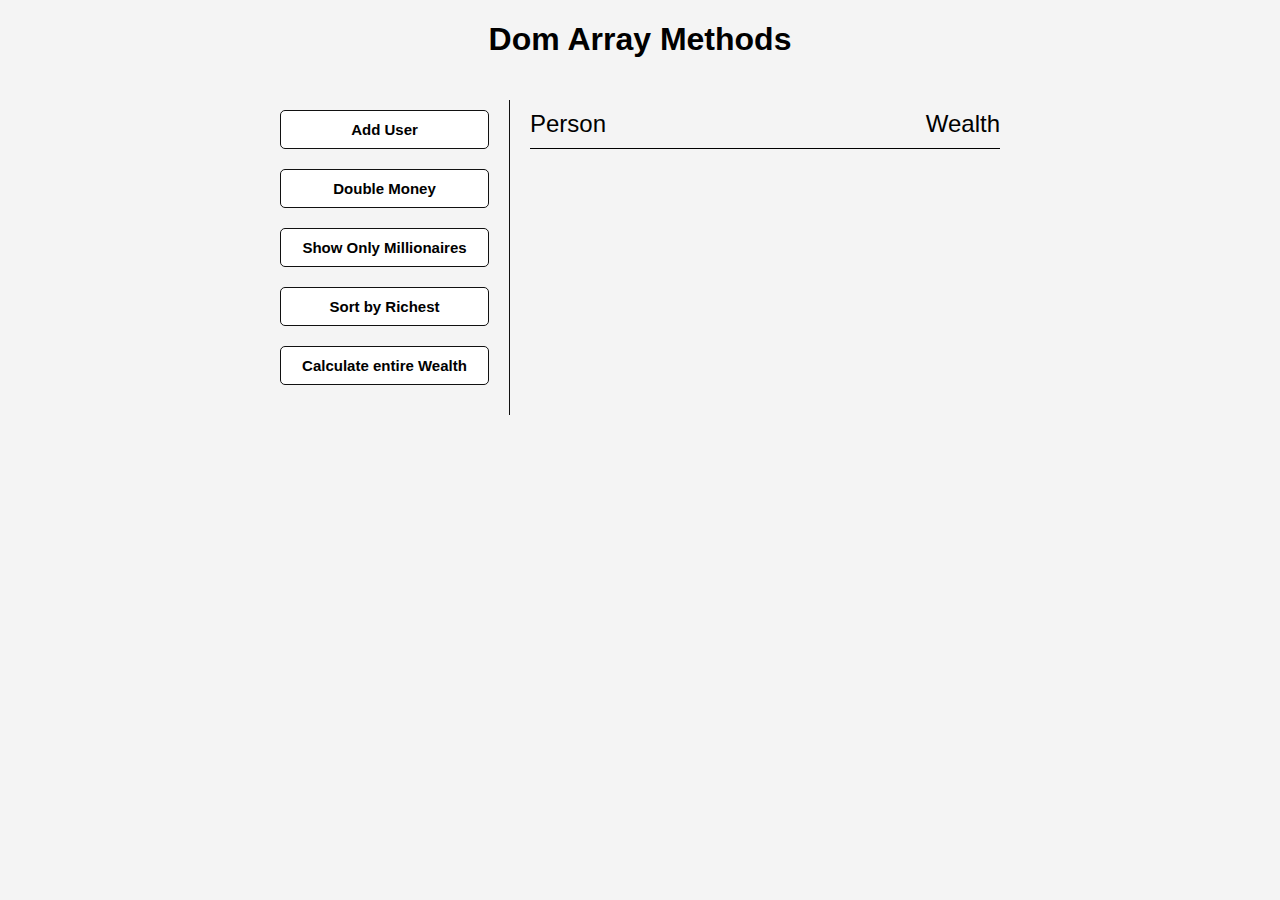
<file: Array Methods - In Vanilla Javascript/index.html>
<!DOCTYPE html>
<html lang="en">
  <head>
    <meta charset="UTF-8" />
    <meta name="viewport" content="width=device-width, initial-scale=1.0" />
    <meta http-equiv="X-UA-Compatible" content="ie=edge" />
    <title>Dom Array Methods</title>
    <link rel="stylesheet" href="./style.css"/>
  </head>
  <body>
    <h1>Dom Array Methods</h1>
    <div class="container">
      <aside>
        <button id="add-user">Add User</button>
        <button id="double">Double Money</button>
        <button id="show-millionaires">Show Only Millionaires</button>
        <button id="sort">Sort by Richest</button>
        <button id="calculate-wealth">Calculate entire Wealth</button>
      </aside>
      <main id="main">
        <h2><strong>Person</strong> Wealth</h2>
      </main>
    </div>
    <script src="./script.js"></script>
  </body>
</html>
</file>
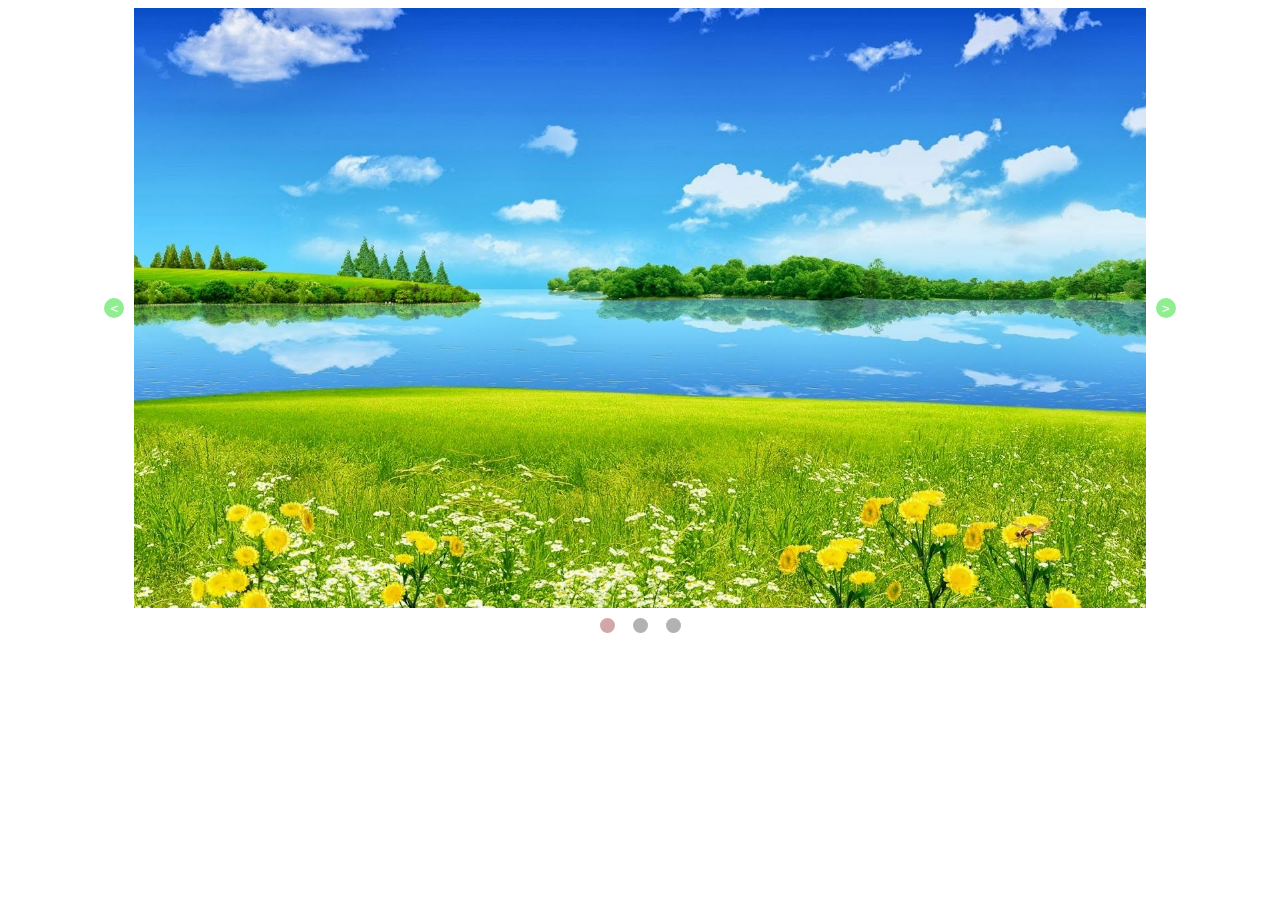
<file: Carousel - In Vanilla Javascript/index.html>
<!DOCTYPE html>
<html lang="en">
<head>
    <meta charset="UTF-8">
    <meta name="viewport" content="width=device-width, initial-scale=1.0">
    <title>Document</title>
    <link rel="stylesheet" href="style.css">
</head>
<body>
    <div class="carousel">
        <button class="carousel_button carousel_button--left"></button>
            <div class="carousel_track-container">
                <ul class="carousel_track">
                    <li class="carouse_slide current-slide">
                        <img class="carousel_image" src="slide1.jpg" alt="loading.."></img>
                    </li>
                    <li class="carouse_slide">
                        <img class="carousel_image" src="slide2.jpg" alt="loading.."></img>
                    </li>
                    <li class="carouse_slide">
                        <img class="carousel_image" src="slide3.jpg" alt="loading.."></img>
                    </li>
                </ul>
            </div>
        <button class="carousel_button carousel_button--right"></button>

        <div class="carousel_nav">
            <button class="carousel_indicator current-slide"></button>
            <button class="carousel_indicator"></button>
            <button class="carousel_indicator"></button>
        </div>
    </div>
    <script src="./index.js"></script>
</body>
</html>
</file>
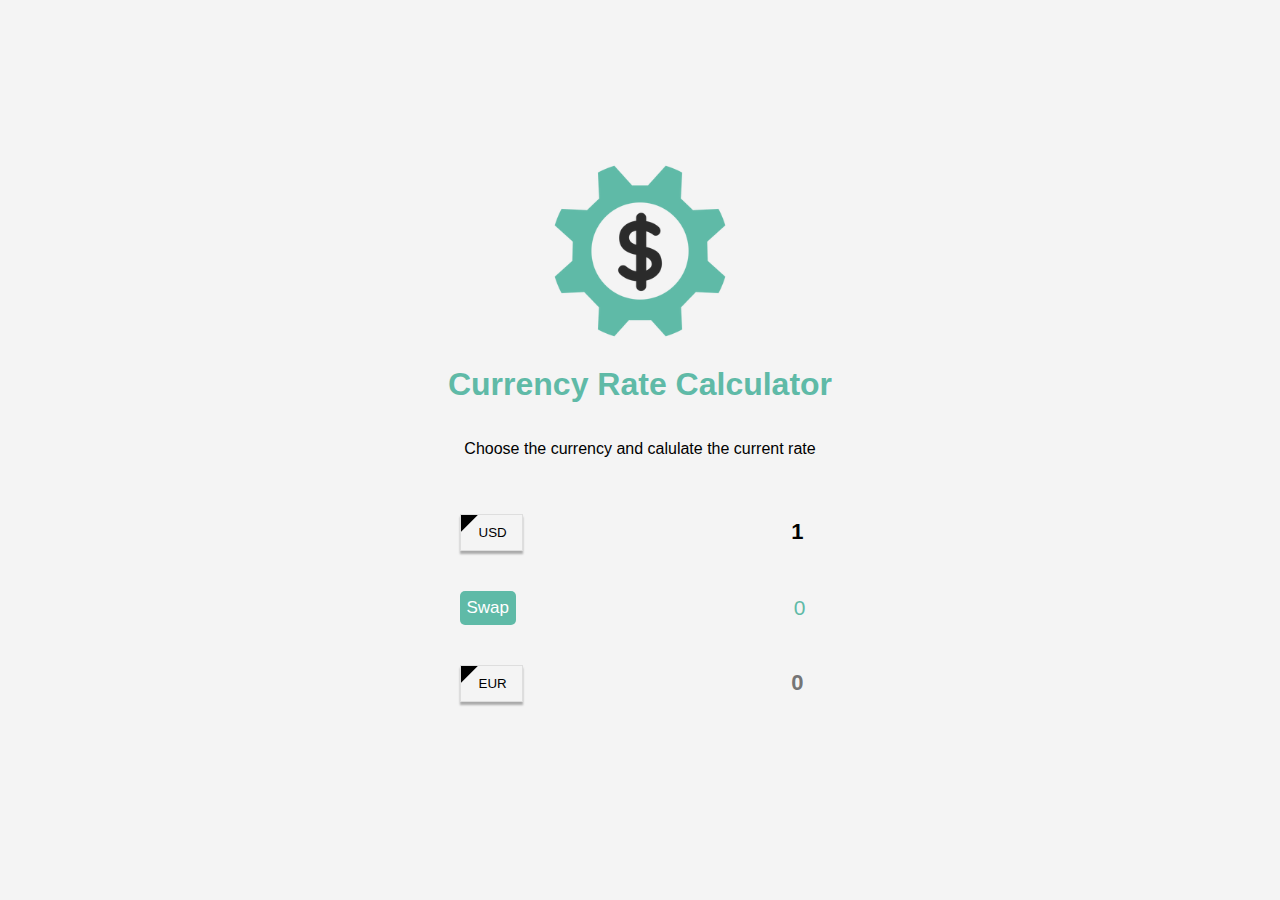
<file: Currency Rate Calculator - In Vanilla Javascript/index.html>
<!DOCTYPE html>
<html lang="en">
  <head>
    <meta charset="UTF-8" />
    <meta name="viewport" content="width=device-width, initial-scale=1.0" />
    <meta http-equiv="X-UA-Compatible" content="ie=edge" />
    <title>Exchange Calculator</title>
    <link rel="stylesheet" href="style.css" />
  </head>
  <body>
    <img src="./img/money.png" alt="" class="money-img" />
    <h1>Currency Rate Calculator</h1>
    <p>Choose the currency and calulate the current rate</p>

    <div class="container">
      <div class="currency">
        <select id="currency-one">
          <option value="AED">AED</option>
          <option value="ARS">ARS</option>
          <option value="AUD">AUD</option>
          <option value="BGN">BGN</option>
          <option value="BRL">BRL</option>
          <option value="BSD">BSD</option>
          <option value="CAD">CAD</option>
          <option value="CHF">CHF</option>
          <option value="CLP">CLP</option>
          <option value="CNY">CNY</option>
          <option value="COP">COP</option>
          <option value="CZK">CZK</option>
          <option value="DKK">DKK</option>
          <option value="DOP">DOP</option>
          <option value="EGP">EGP</option>
          <option value="EUR">EUR</option>
          <option value="FJD">FJD</option>
          <option value="GBP">GBP</option>
          <option value="GTQ">GTQ</option>
          <option value="HKD">HKD</option>
          <option value="HRK">HRK</option>
          <option value="HUF">HUF</option>
          <option value="IDR">IDR</option>
          <option value="ILS">ILS</option>
          <option value="INR">INR</option>
          <option value="ISK">ISK</option>
          <option value="JPY">JPY</option>
          <option value="KRW">KRW</option>
          <option value="KZT">KZT</option>
          <option value="MXN">MXN</option>
          <option value="MYR">MYR</option>
          <option value="NOK">NOK</option>
          <option value="NZD">NZD</option>
          <option value="PAB">PAB</option>
          <option value="PEN">PEN</option>
          <option value="PHP">PHP</option>
          <option value="PKR">PKR</option>
          <option value="PLN">PLN</option>
          <option value="PYG">PYG</option>
          <option value="RON">RON</option>
          <option value="RUB">RUB</option>
          <option value="SAR">SAR</option>
          <option value="SEK">SEK</option>
          <option value="SGD">SGD</option>
          <option value="THB">THB</option>
          <option value="TRY">TRY</option>
          <option value="TWD">TWD</option>
          <option value="UAH">UAH</option>
          <option value="USD" selected>USD</option>
          <option value="UYU">UYU</option>
          <option value="VND">VND</option>
          <option value="ZAR">ZAR</option>
        </select>
        <input type="number" id="amount-one" placeholder="0" value="1" />
      </div>

      <div class="swap-rate-container">
        <button class="btn" id="swap">
          Swap
        </button>
        <div class="rate" id="rate">0</div>
      </div>

      <div class="currency">
        <select id="currency-two">
          <option value="AED">AED</option>
          <option value="ARS">ARS</option>
          <option value="AUD">AUD</option>
          <option value="BGN">BGN</option>
          <option value="BRL">BRL</option>
          <option value="BSD">BSD</option>
          <option value="CAD">CAD</option>
          <option value="CHF">CHF</option>
          <option value="CLP">CLP</option>
          <option value="CNY">CNY</option>
          <option value="COP">COP</option>
          <option value="CZK">CZK</option>
          <option value="DKK">DKK</option>
          <option value="DOP">DOP</option>
          <option value="EGP">EGP</option>
          <option value="EUR" selected>EUR</option>
          <option value="FJD">FJD</option>
          <option value="GBP">GBP</option>
          <option value="GTQ">GTQ</option>
          <option value="HKD">HKD</option>
          <option value="HRK">HRK</option>
          <option value="HUF">HUF</option>
          <option value="IDR">IDR</option>
          <option value="ILS">ILS</option>
          <option value="INR">INR</option>
          <option value="ISK">ISK</option>
          <option value="JPY">JPY</option>
          <option value="KRW">KRW</option>
          <option value="KZT">KZT</option>
          <option value="MXN">MXN</option>
          <option value="MYR">MYR</option>
          <option value="NOK">NOK</option>
          <option value="NZD">NZD</option>
          <option value="PAB">PAB</option>
          <option value="PEN">PEN</option>
          <option value="PHP">PHP</option>
          <option value="PKR">PKR</option>
          <option value="PLN">PLN</option>
          <option value="PYG">PYG</option>
          <option value="RON">RON</option>
          <option value="RUB">RUB</option>
          <option value="SAR">SAR</option>
          <option value="SEK">SEK</option>
          <option value="SGD">SGD</option>
          <option value="THB">THB</option>
          <option value="TRY">TRY</option>
          <option value="TWD">TWD</option>
          <option value="UAH">UAH</option>
          <option value="USD">USD</option>
          <option value="UYU">UYU</option>
          <option value="VND">VND</option>
          <option value="ZAR">ZAR</option>
        </select>
        <input type="number" id="amount-two" placeholder="0" />
      </div>
    </div>

    <script src="./script.js"></script>
  </body>
</html>
</file>
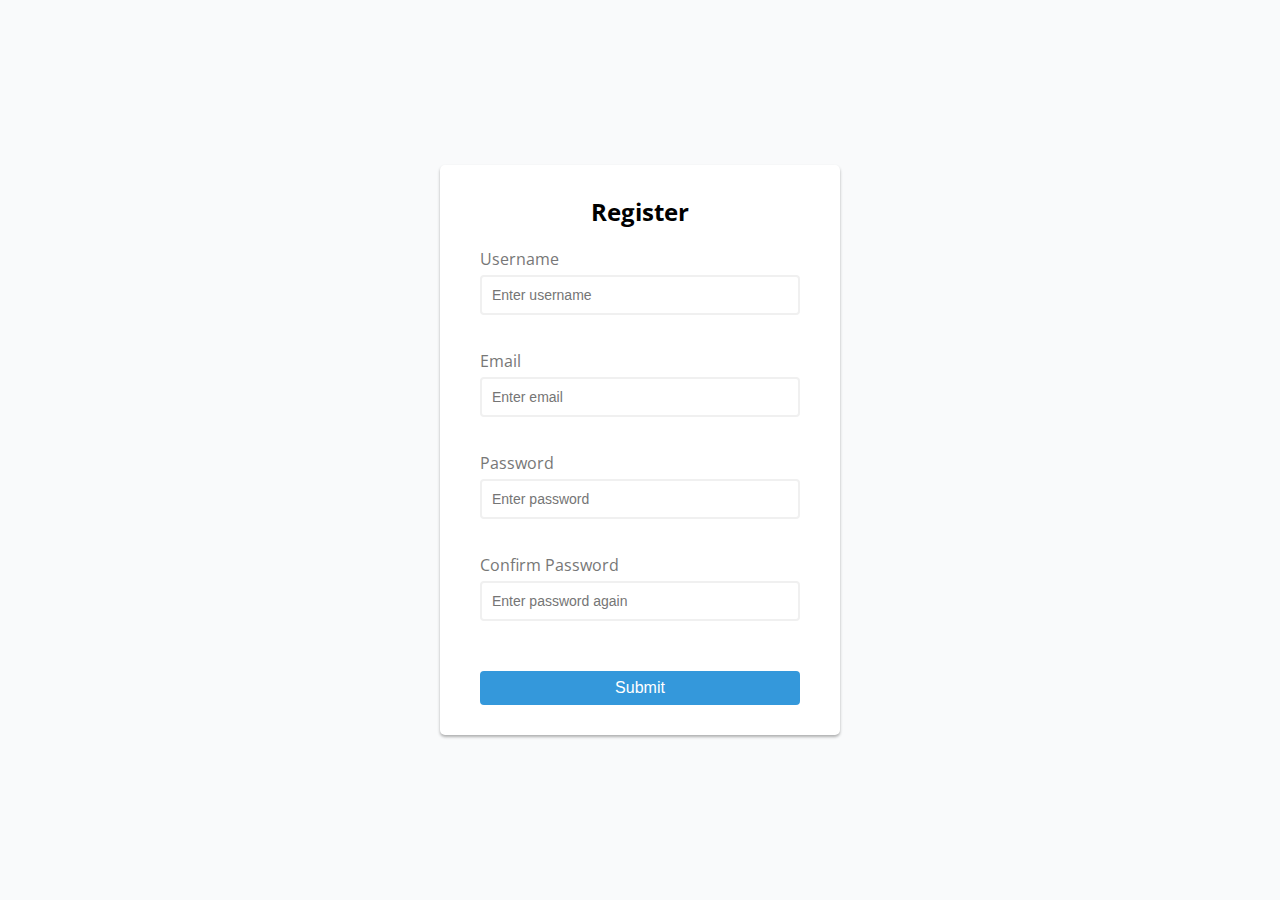
<file: Forms Validation - In Vanilla Javascript/index.html>
<!DOCTYPE html>
<html lang="en">
<head>
    <meta charset="UTF-8">
    <meta name="viewport" content="width=device-width, initial-scale=1.0">
    <meta http-equiv="X-UA-Compatible" content="ie=edge">
    <title>Form Validation</title>
    <link rel="stylesheet" href="./style.css"></link>
</head>
<body>
    <div class="container">
        <form id="form" class="form">
            <h2>Register</h2>
            <div class="form-control">
                <label for="username">Username</label>
                <input type="text" id="username" placeholder="Enter username">
                <small>Error Message</small>
            </div>
            <div class="form-control">
                <label for="email">Email</label>
                <input type="text" id="email" placeholder="Enter email">
                <small>Error Message</small>
            </div>
            <div class="form-control">
                <label for="password">Password</label>
                <input type="text" id="password" placeholder="Enter password">
                <small>Error Message</small>
            </div>
            <div class="form-control">
                <label for="password2">Confirm Password</label>
                <input type="text" id="ConfirmPassword" placeholder="Enter password again">
                <small>Error Message</small>
            </div>
            <button> Submit </button>
        </form>
    </div>
    <script src="./script.js"></script>
</body>
</html>
</file>
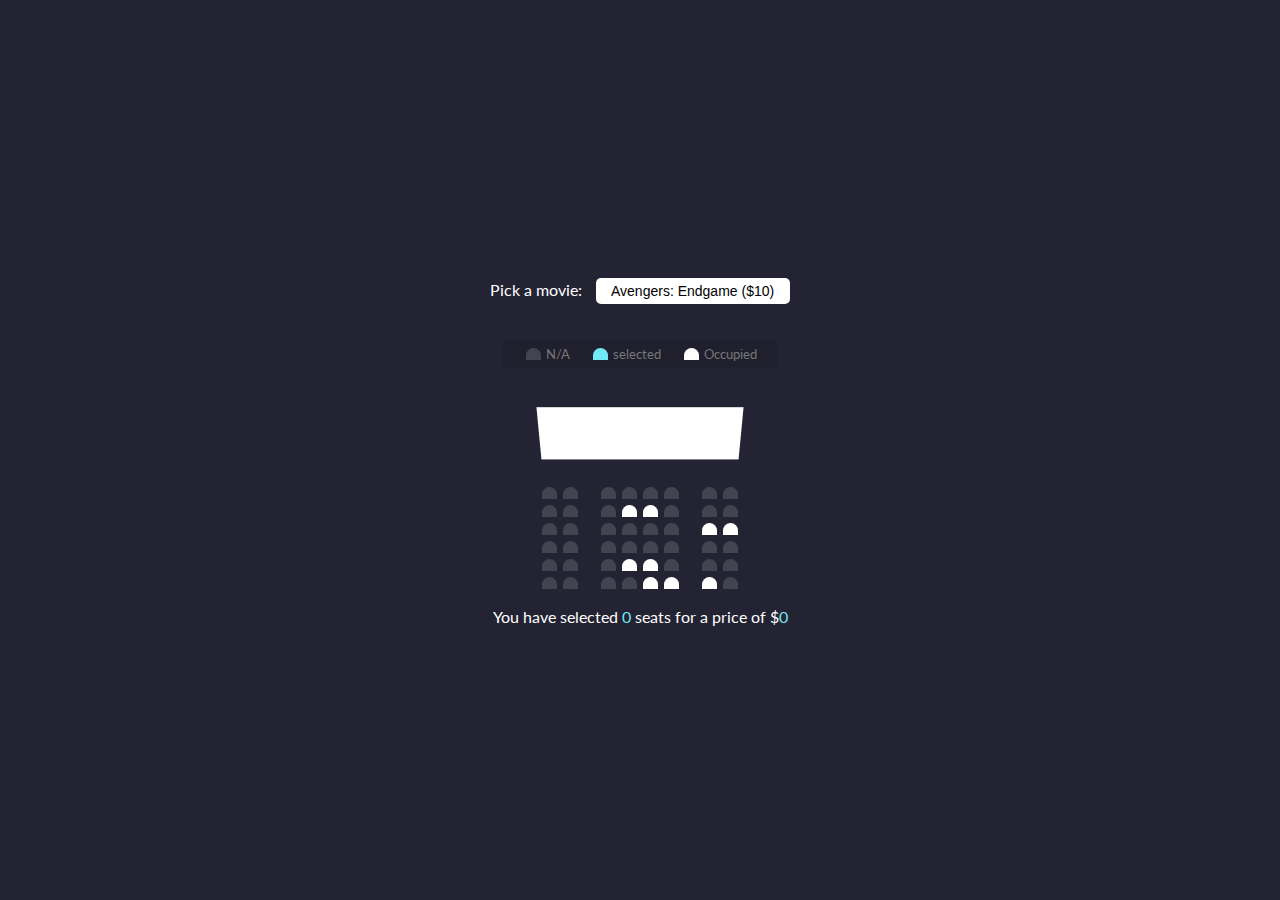
<file: Movie Seat Booking - In Vanilla Javascript/index.html>
<!DOCTYPE html>
<html lang="en">
  <head>
    <meta charset="UTF-8" />
    <meta name="viewport" content="width=device-width, initial-scale=1.0" />
    <meta http-equiv="X-UA-Compatible" content="ie=edge" />
    <title>Movie Seat Booking</title>
    <link rel="stylesheet" href="./style.css" />
  </head>
  <body>
    <div class="movie-container">
      <label>Pick a movie:</label>
      <select id="movie">
        <option value="10">Avengers: Endgame ($10)</option>
        <option value="12">Joker ($12)</option>
        <option value="8">Toy Story 4 ($8)</option>
        <option value="9">The Lion King ($9)</option>
      </select>
    </div>

    <ul class="showcase">
      <li>
        <div class="seat"></div>
        <small>N/A</small>
      </li>
      <li>
        <div class="seat selected"></div>
        <small>selected</small>
      </li>
      <li>
        <div class="seat occupied"></div>
        <small>Occupied</small>
      </li>
    </ul>

    <div class="container">
      <div class="screen"></div>

      <div class="row">
        <div class="seat"></div>
        <div class="seat"></div>
        <div class="seat"></div>
        <div class="seat"></div>
        <div class="seat"></div>
        <div class="seat"></div>
        <div class="seat"></div>
        <div class="seat"></div>
      </div>
      <div class="row">
        <div class="seat"></div>
        <div class="seat"></div>
        <div class="seat"></div>
        <div class="seat occupied"></div>
        <div class="seat occupied"></div>
        <div class="seat"></div>
        <div class="seat"></div>
        <div class="seat"></div>
      </div>
      <div class="row">
        <div class="seat"></div>
        <div class="seat"></div>
        <div class="seat"></div>
        <div class="seat"></div>
        <div class="seat"></div>
        <div class="seat"></div>
        <div class="seat occupied"></div>
        <div class="seat occupied"></div>
      </div>
      <div class="row">
        <div class="seat"></div>
        <div class="seat"></div>
        <div class="seat"></div>
        <div class="seat"></div>
        <div class="seat"></div>
        <div class="seat"></div>
        <div class="seat"></div>
        <div class="seat"></div>
      </div>
      <div class="row">
        <div class="seat"></div>
        <div class="seat"></div>
        <div class="seat"></div>
        <div class="seat occupied"></div>
        <div class="seat occupied"></div>
        <div class="seat"></div>
        <div class="seat"></div>
        <div class="seat"></div>
      </div>
      <div class="row">
        <div class="seat"></div>
        <div class="seat"></div>
        <div class="seat"></div>
        <div class="seat"></div>
        <div class="seat occupied"></div>
        <div class="seat occupied"></div>
        <div class="seat occupied"></div>
        <div class="seat"></div>
      </div>
    </div>

    <p class="text">
      You have selected <span id="count">0</span> seats for a price of 
      $<span id="total">0</span>
    </p>

    <script src="./script.js"></script>
  </body>
</html>
</file>
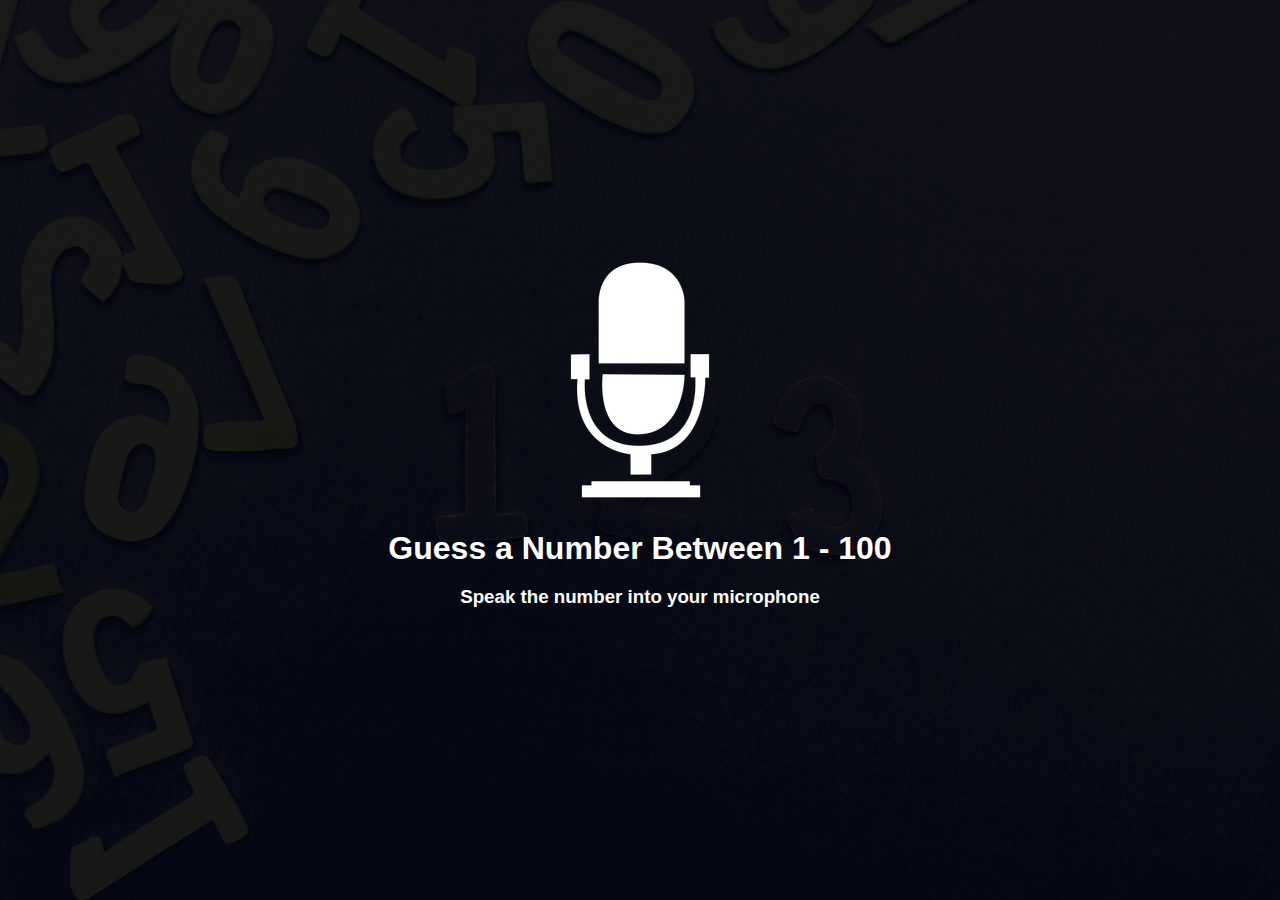
<file: Speak Guessing Number - In Vanilla Javascript/index.html>
<!DOCTYPE html>
<html lang="en">
<head>
    <meta charset="UTF-8">
    <meta name="viewport" content="width=device-width, initial-scale=1.0">
    <meta http-equiv="X-UA-Compatible" content="ie=edge">
    <title>Speak Number Guess</title>
    <link rel="stylesheet" href="style.css">
</head>
<body>
    <img src="img/mic.png" alt="Speak">
    <h1>Guess a Number Between 1 - 100</h1>
    <h3>Speak the number into your microphone</h3>

    <div id="msg" class="msg">
    </div>

    <script src="./script.js"></script>
</body>
</html>
</file>
<file: Array Methods - In Vanilla Javascript/style.css>
*{
    box-sizing: border-box;
    font-family: Arial, Helvetica, sans-serif;
}

body{
    background: #f4f4f4;
    display: flex;
    flex-direction: column;
    min-height: 100vh;
    align-items: center;
    margin: 0;
}

.container{
    display: flex;
    padding: 20px;
    margin: 0 auto;
    width: 800px;
    max-width: 100%;
}

aside{
    padding: 10px 20px;
    width: 250px;
    border-right: 1px solid #111111;
}

button{
    display: block;
    width: 100%;
    border: 1px solid #111111;
    background-color: #ffff;
    border-radius: 5px;
    cursor: pointer;
    font-size: 15px;
    margin-bottom: 20px ;
    font-weight: 550;
    padding: 10px;
    outline: none;
}


main{
    flex: 1;
    padding: 10px 20px;
}


h2{
   border-bottom: 1px solid #000;
   padding-bottom: 10px;
   display: flex;
   justify-content: space-between;
   font-weight: 300;
   margin: 0px;     
}

h3{
    background-color: #ffff;
    border-bottom: 1px solid #000;
    padding: 10px 4px;
    display: flex;
    justify-content: space-between;
    font-weight: 300;
    margin: 0px; 
}


.person{
    display: flex;
    justify-content: space-between;
    font-size: 20px;
    margin: 10px;
}
</file>
<file: Carousel - In Vanilla Javascript/style.css>
.carousel{
  width: 80%;
  margin: 0 auto;
  position: relative;
  height: 600px;
}

.carousel_image{
    width: 100%;
    height: 100%;
    object-fit: cover;
}

.carousel_track-container{
    background: lightgreen;
    height: 100%;
    position: relative;
    overflow: hidden;
}

.carousel_track{
    list-style: none;
    padding: 0;
    margin: 0;
    position: relative;
    height: 100%;
    transition: transform 250ms ease-in;
}

.carouse_slide{
    position: absolute;
    top: 0;
    bottom: 0;
    width: 100%;
}

.carousel_button{
    position: absolute;
    top: 50%;
    transform: translateY(-50%);
}

.carousel_button{
    background: lightgreen;
    border-radius: 50%;
    border: none;
    cursor: pointer;
    color: white;
    outline: none;
    width: 20px;
    height: 20px;
}

.carousel_button--left{
    left: -30px;
}
.carousel_button--left::after{
    content: '<';    
}
.carousel_button--right::after{
    content: '>';
}
.carousel_button--right{
    right: -30px;
}

.carousel_nav{
    /* background: pink; */
    display: flex;
    justify-content: center;
    padding: 10px 0;
}

.carousel_indicator{
    border: 0;
    background: rgba(0, 0, 0, 0.3);
    border-radius: 50%;
    width: 15px;
    height: 15px;
    outline: none;
    margin: 0 9px;
}

.carousel_indicator.current-slide{
    background: rgba(196, 138, 138, 0.75);
}
</file>
<file: Currency Rate Calculator - In Vanilla Javascript/style.css>
:root {
  --primary-color: #5fbaa7;
}

* {
  box-sizing: border-box;
}

body {
  background-color: #f4f4f4;
  font-family: Arial, Helvetica, sans-serif;
  display: flex;
  justify-content: center;
  align-items: center;
  height: 100vh;
  flex-direction: column;
  margin: 0;
  padding: 20px;
}

h1 {
  color: var(--primary-color);
}

p {
  text-align: center;
}

.btn {
  color: #fff;
  background: var(--primary-color);
  border-color: #5fbaa7;
  border: none;
  border-radius: 5px;
  padding: 7px;
  font-size: 17px;
  outline: none;
  cursor: pointer;
}

.money-img {
  width: 15%;
}

.currency {
  padding: 40px 0;
  display: flex;
  align-items: center;
  justify-content: space-between;
}

.currency select {
  padding: 10px 12px 10px 18px;
  appearance: none;
  -moz-appearance: none;
  -webkit-appearance: none;
  border: 1px solid #dedede;
  background: transparent;
  background-image: url("data:image/svg+xml;charset=US-ASCII,%3Csvg%20xmlns%3D%22http%3A%2F%2Fwww.w3.org%2F2000%2Fsvg%22%20width%3D%22292.4%22%20height%3D%22292.4%22%3E%3Cpath%20fill%3D%22%20000002%22%20d%3D%22M287%2069.4a17.6%2017.6%200%200%200-13-5.4H18.4c-5%200-9.3%201.8-12.9%205.4A17.6%2017.6%200%200%200%200%2082.2c0%205%201.8%209.3%205.4%2012.9l128%20127.9c3.6%203.6%207.8%205.4%2012.8%205.4s9.2-1.8%2012.8-5.4L287%2095c3.5-3.5%205.4-7.8%205.4-12.8%200-5-1.9-9.2-5.5-12.8z%22%2F%3E%3C%2Fsvg%3E");
  background-position: right 10px top 48%, 0 0;
  cursor: pointer;
  outline: none;
  box-shadow: 0 3px 2px rgba(0, 0, 0, 0.3);
}

.currency input {
  border: 0;
  background: transparent;
  text-align: right;
  font-size: 22px;
  font-weight: 600;
  outline: none;
}

.swap-rate-container {
  display: flex;
  align-items: center;
  justify-content: space-between;
}

.rate {
  color: var(--primary-color);
  font-size: 21px;
  padding: 0 15px;
}
</file>
<file: Forms Validation - In Vanilla Javascript/style.css>
@import url("https://fonts.googleapis.com/css?family=Open+Sans&display=swap");

:root {
  --success-color: #2ecc71;
  --error-color: #e74c3c;
}

* {
  box-sizing: border-box;
}

body {
  background-color: #f9fafb;
  font-family: "Open Sans", sans-serif;
  display: flex;
  justify-content: center;
  align-items: center;
  min-height: 100vh;
  margin: 0;
}
.container {
  background-color: #fff;
  border-radius: 5px;
  box-shadow: 0 2px 3px rgba(0, 0, 0, 0.3);
  width: 400px;
}

h2 {
  text-align: center;
  margin: 0 0 20px 0;
}

.form {
  padding: 30px 40px;
}

.form-control {
  margin-bottom: 15px;
  padding-bottom: 20px;
  position: relative;
}

.form-control label {
  color: #777777;
  display: block;
  margin-bottom: 5px;
}

.form-control input {
  border: 2px solid #f0f0f0;
  border-radius: 4px;
  display: block;
  width: 100%;
  padding: 10px;
  font-size: 14px;
  outline: none;
}

.form-control input:focus {
  border-color: #777;
}

.form-control.success input {
  border-color: var(--success-color);
}

.form-control.error input {
  border-color: var(--error-color);
}

.form-control small {
  color: var(--error-color);
  position: absolute;
  left: 0;
  bottom: 0;
  visibility: hidden;
}

.form-control.error small {
  visibility: visible;
}

.form button {
  cursor: pointer;
  background-color: #3498db;
  border: 2px solid #3498db;
  border-radius: 4px;
  color: #fff;
  padding: 6px;
  font-size: 16px;
  margin-top: 15px;
  width: 100%;
}
</file>
<file: Movie Seat Booking - In Vanilla Javascript/style.css>
@import url('https://fonts.googleapis.com/css?family=Lato&display=swap');

*{
    box-sizing: border-box;
}

body {
    background-color: #242333;
    display: flex;
    flex-direction: column;
    color: #ffffff;
    justify-content: center;
    align-items: center;
    min-height: 100vh;
    font-family: 'Lato', sans-serif;
    margin: 0;
}

.movie-container{
  margin: 20px 0;  
}

.movie-container select{
    background-color: #ffffff;
    border: 0;
    border-radius: 5px;
    padding: 5px 15px;
    appearance: none;
    -webkit-appearance: none;
    -moz-appearance: none;
    font-size: 14px;
    margin-left: 10px;
    outline: none;
}

.container{
    perspective: 1000px;
    margin-bottom: 10px;
}

.seat{
    background-color: #444451;
    height: 12px;
    width: 15px;
    margin: 3px;;
    border-top-left-radius: 10px;
    border-top-right-radius: 10px;
}

.seat.selected{
    background-color: #6feaf6;
}

.seat.occupied{
    background-color: #ffffff;
}

.seat:nth-of-type(2){
    margin-right: 20px;
}

.seat:nth-last-of-type(2){
    margin-left: 20px;
}

.seat:not(.occupied):hover{
    cursor: pointer;
    transform: scale(1.2);
}

.showcase .seat:hover{
    cursor: default;
    transform: scale(1);
}

.showcase{
    background: rgba(0, 0, 0, 0.1);
    border-radius: 2px;
    padding: 5px 10px;
    list-style-type: none;
    display: flex;
    justify-content: space-between;
    color: #777;
}

.showcase li{
    display: flex;
    align-items: center;
    justify-content: center;
    margin: 0 10px;
}

.showcase li small{
    margin-left: 2px;
}

.row{
    display: flex;
}

.screen{
    background-color: #ffffff;
    height: 70px;
    width: 100%;
    margin: 15px 0;
    transform: rotateX(-45deg);
    box-shadow: 0 3px 10px rgba(255, 255, 255, 0);
}

p.text{
    margin-top: 5px;
}


p.text span{
    color: #6feaf6;
}
</file>
<file: Speak Guessing Number - In Vanilla Javascript/style.css>
*{
    box-sizing: border-box ;
}

body{
    background: #2f3542 url('img/bg.jpg') no-repeat left center/cover;
    color: #ffffff;
    display: flex;
    flex-direction: column;
    justify-content: center;
    align-items: center;
    text-align: center;
    min-height: 100vh;
    margin: 0;
    font-family: Arial, Helvetica, sans-serif;
}

h1,h3{
    margin-bottom: 0;
}

p{
    line-height: 1.5;
    margin: 0;
}

.play-again{
    padding: 8px 15px;
    border: 0;
    background: #f4f4f4;
    border-radius: 5px;
    margin-top: 10px;
    cursor: pointer;
}

.msg{
    font-size: 1.5em;
    margin-top: 40px;
}


.box{
    border: 1px solid #dedede;
    display: inline-block;
    font-size: 30px;
    margin:20px;
    padding: 10px;
}
</file>
